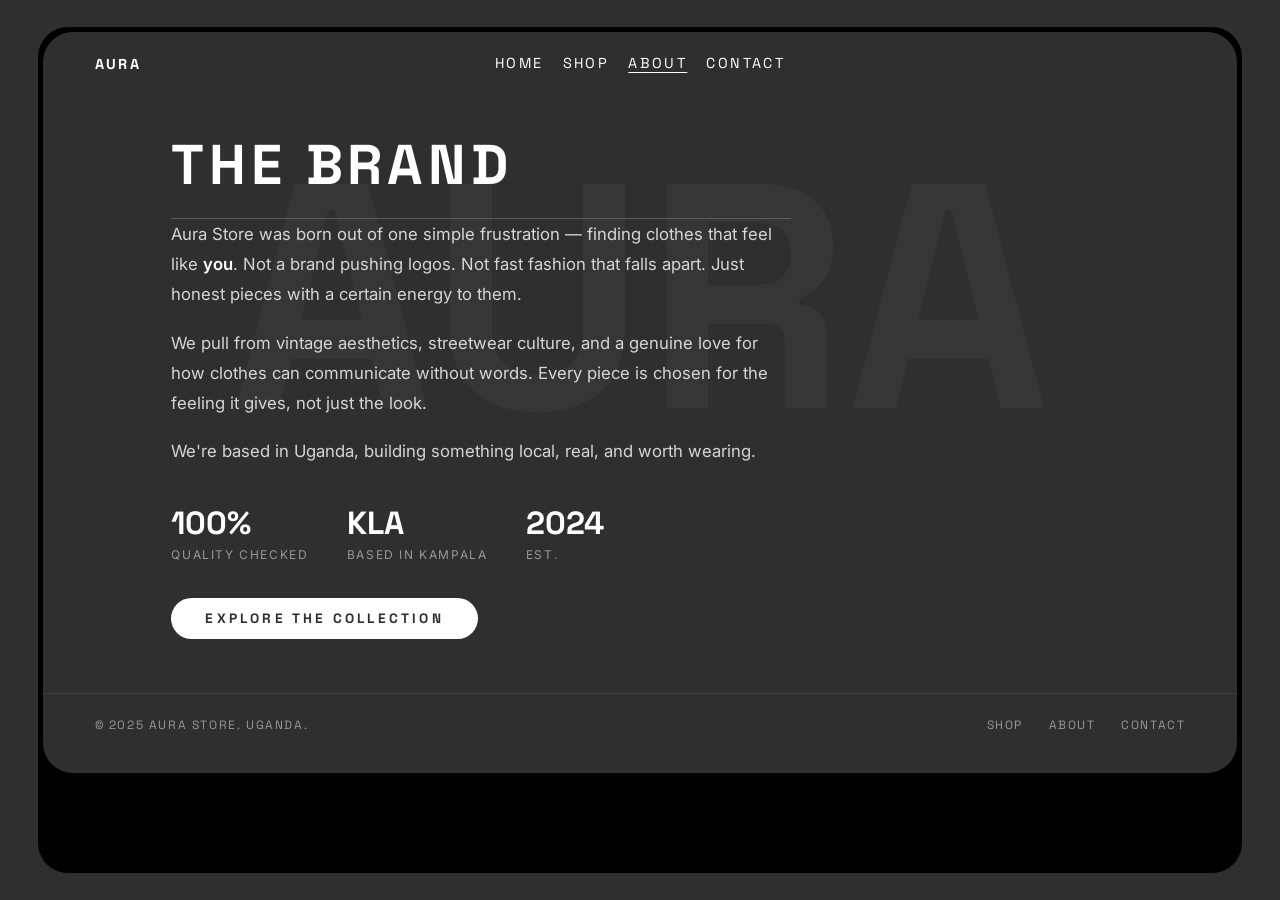
<file: about.html>
<!DOCTYPE html>
<html lang="en">
<head>
    <meta charset="UTF-8">
    <meta name="viewport" content="width=device-width, initial-scale=1.0">
    <title>AURA — About</title>
    <link rel="stylesheet" href="style.css">
    <link href="https://fonts.googleapis.com/css2?family=Inter:wght@400;600;800&family=Space+Grotesk:wght@400;600&display=swap" rel="stylesheet">
</head>
<body class="page-body">
  <div class="frame page-frame">
    <div class="container page-container">

      <header class="navbar">
        <div class="logo"><a href="index.html" style="text-decoration:none;color:inherit;">AURA</a></div>
        <nav class="nav-links">
          <a href="index.html">Home</a>
          <a href="shop.html">Shop</a>
          <a href="about.html" class="nav-active">About</a>
          <a href="contact.html">Contact</a>
        </nav>
      </header>

      <!-- ABOUT CONTENT -->
      <!-- Single centered column for a clean editorial feel -->
      <div class="about-wrap">

        <!-- Big decorative word behind the heading — purely visual -->
        <p class="about-watermark">AURA</p>

        <div class="about-content">
          <h1 class="about-heading">The Brand</h1>
          <hr class="title-line">

          <p class="about-text">
            Aura Store was born out of one simple frustration — finding clothes that feel like <em>you</em>. Not a brand pushing logos. Not fast fashion that falls apart. Just honest pieces with a certain energy to them.
          </p>

          <p class="about-text">
            We pull from vintage aesthetics, streetwear culture, and a genuine love for how clothes can communicate without words. Every piece is chosen for the feeling it gives, not just the look.
          </p>

          <p class="about-text">
            We're based in Uganda, building something local, real, and worth wearing.
          </p>

          <!-- Stats row — three quick facts about the brand -->
          <div class="about-stats">
            <div class="stat">
              <span class="stat-number">100%</span>
              <span class="stat-label">Quality Checked</span>
            </div>
            <div class="stat">
              <span class="stat-number">KLA</span>
              <span class="stat-label">Based in Kampala</span>
            </div>
            <div class="stat">
              <span class="stat-number">2024</span>
              <span class="stat-label">Est.</span>
            </div>
          </div>

          <!-- CTA to shop -->
          <a href="shop.html" class="about-cta">Explore the Collection</a>
        </div>

      </div>

      <footer class="site-footer">
        <p>© 2025 AURA Store. Uganda.</p>
        <div class="footer-links">
          <a href="shop.html">Shop</a>
          <a href="about.html">About</a>
          <a href="contact.html">Contact</a>
        </div>
      </footer>

    </div>
  </div>
</body>
</html>
</file>
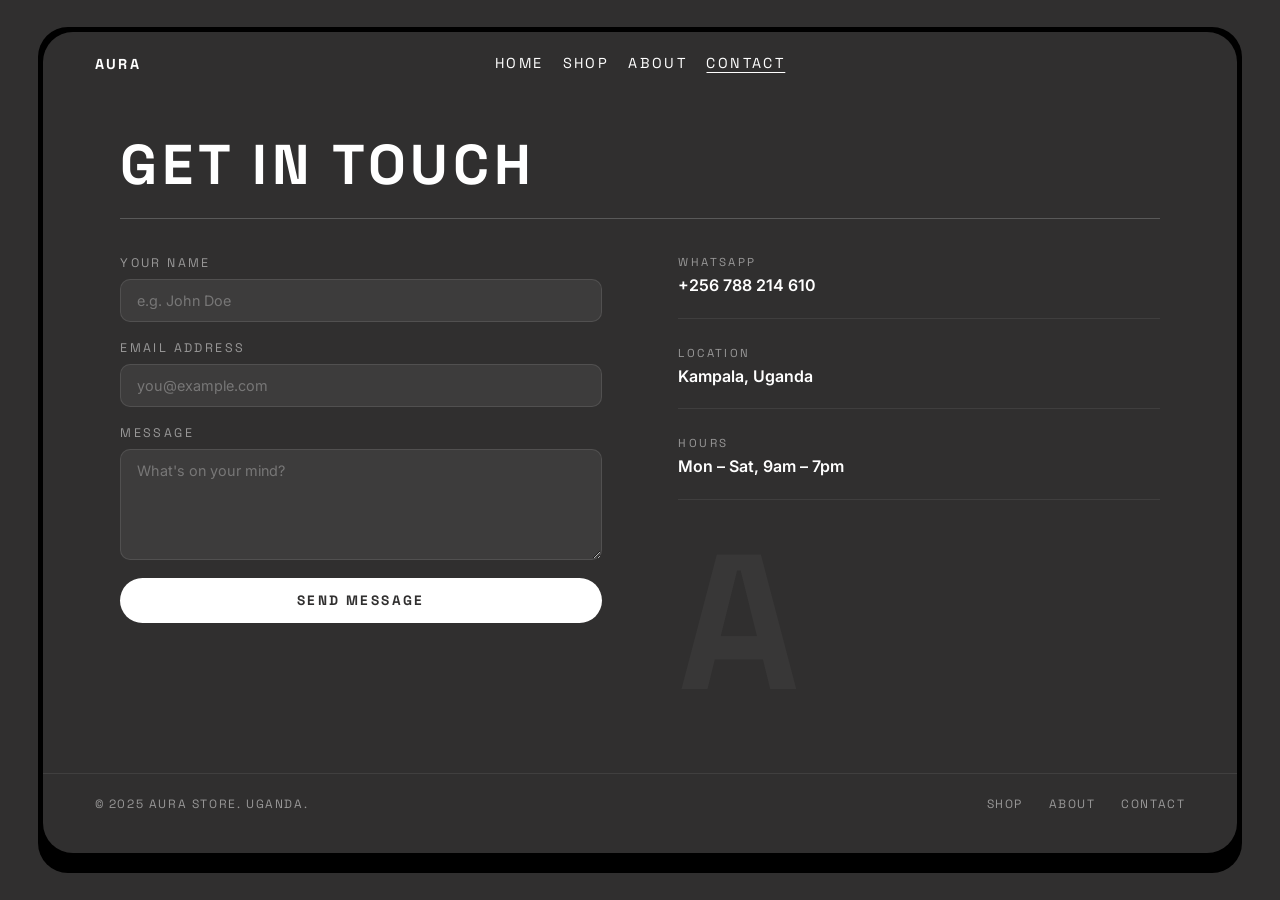
<file: contact.html>
<!DOCTYPE html>
<html lang="en">
<head>
    <meta charset="UTF-8">
    <meta name="viewport" content="width=device-width, initial-scale=1.0">
    <title>AURA — Contact</title>
    <link rel="stylesheet" href="style.css">
    <link href="https://fonts.googleapis.com/css2?family=Inter:wght@400;600;800&family=Space+Grotesk:wght@400;600&display=swap" rel="stylesheet">
</head>
<body class="page-body">
  <div class="frame page-frame">
    <div class="container page-container">

      <header class="navbar">
        <div class="logo"><a href="index.html" style="text-decoration:none;color:inherit;">AURA</a></div>
        <nav class="nav-links">
          <a href="index.html">Home</a>
          <a href="shop.html">Shop</a>
          <a href="about.html">About</a>
          <a href="contact.html" class="nav-active">Contact</a>
        </nav>
      </header>

      <div class="contact-wrap">
        <h1 class="about-heading">Get in Touch</h1>
        <hr class="title-line">

        <!-- Two columns: form on left, info on right -->
        <!-- On mobile they stack vertically -->
        <div class="contact-layout">

          <!-- CONTACT FORM -->
          <!-- action="#" means nothing happens on submit — you'd wire this to a backend later -->
          <form class="contact-form" action="#" method="POST">

            <div class="form-group">
              <!-- <label> tells the user what to type. for="name" links it to the input below -->
              <label for="name">Your Name</label>
              <!-- required means the browser won't submit if this is empty -->
              <input type="text" id="name" name="name" placeholder="e.g. John Doe" required>
            </div>

            <div class="form-group">
              <label for="email">Email Address</label>
              <!-- type="email" makes the keyboard show @ on phones -->
              <input type="email" id="email" name="email" placeholder="you@example.com" required>
            </div>

            <div class="form-group">
              <label for="message">Message</label>
              <!-- textarea is a multi-line text box. rows gives it initial height -->
              <textarea id="message" name="message" rows="5" placeholder="What's on your mind?" required></textarea>
            </div>

            <button type="submit" class="btn-submit">Send Message</button>

          </form>

          <!-- CONTACT INFO SIDEBAR -->
          <div class="contact-info">
            <div class="contact-item">
              <p class="contact-label">WhatsApp</p>
              <!-- Opens WhatsApp directly -->
              <a href="https://wa.me/256788214610" target="_blank" class="contact-value">+256 788 214 610</a>
            </div>
            <div class="contact-item">
              <p class="contact-label">Location</p>
              <p class="contact-value">Kampala, Uganda</p>
            </div>
            <div class="contact-item">
              <p class="contact-label">Hours</p>
              <p class="contact-value">Mon – Sat, 9am – 7pm</p>
            </div>

            <!-- Large decorative A — just for visual interest -->
            <p class="contact-watermark">A</p>
          </div>

        </div>
      </div>

      <footer class="site-footer">
        <p>© 2025 AURA Store. Uganda.</p>
        <div class="footer-links">
          <a href="shop.html">Shop</a>
          <a href="about.html">About</a>
          <a href="contact.html">Contact</a>
        </div>
      </footer>

    </div>
  </div>
</body>
</html>
</file>
<file: style.css>
/* ============================================================
   AURA STORE — style.css
   Every comment explains what the rule does and WHY it's there.
   ============================================================ */

/* ====================== */
/* 1. CSS VARIABLES        */
/* ====================== */
/* Variables let us define colors once and reuse them everywhere.
   If you want to change the main color, change it here — not 50 places */
:root {
  --bg: #302f2f;          /* dark warm grey — main background */
  --frame: #000000;       /* pure black — the outer border */
  --white: #ffffff;
  --muted: rgba(255,255,255,0.5);   /* half-transparent white for subtle text */
  --accent: #e8e0d4;      /* warm off-white — used for hover states, accents */
  --card-bg: #3d3c3c;     /* slightly lighter than --bg for product cards */
  --radius: 30px;         /* rounded corners — used everywhere for consistency */
}

/* ====================== */
/* 2. RESET & BASE         */
/* ====================== */
/* The browser gives everything default margin/padding.
   We zero it all out so we start from a clean slate */
* {
  margin: 0;
  padding: 0;
  box-sizing: border-box; /* padding included in width — prevents overflow surprises */
}

html, body {
  height: 100%;
}

body {
  font-family: 'Inter', sans-serif;
  background: var(--bg);
  color: var(--white);
}

/* ====================== */
/* 3. HOMEPAGE BODY        */
/* ====================== */
/* The homepage is a full-screen locked layout (no scroll).
   We center the frame in the viewport using flex */
body:not(.page-body) {
  display: flex;
  justify-content: center;
  align-items: center;
  padding: 3vh 3vw;
  min-height: 100vh;
  height: 100vh;
  overflow: hidden; /* no scrolling on homepage */
}

/* ====================== */
/* 4. INNER PAGES BODY     */
/* ====================== */
/* Inner pages (shop, about, contact, product) need scrolling.
   page-body class overrides the locked homepage style */
.page-body {
  display: block !important; /* override the flex from above */
  height: auto !important;
  overflow: auto !important;
  padding: 3vh 3vw;
  min-height: 100vh;
}

/* ====================== */
/* 5. FRAME                */
/* ====================== */
/* The outer black border that wraps the whole site */
.frame {
  position: relative;
  width: 100%;
  height: 100%;
  background-color: var(--frame);
  padding: 5px;          /* this 5px gap creates the black border effect */
  border-radius: var(--radius);
  overflow: visible;     /* model image needs to poke out */
  box-sizing: border-box;
  display: flex;
  flex-direction: column;
}

/* Inner pages frame grows with content instead of being locked to screen */
.page-frame {
  height: auto;
  min-height: calc(100vh - 6vh); /* nearly full viewport, but with room for the body padding */
}

/* ====================== */
/* 6. CONTAINER            */
/* ====================== */
/* Inner dark rounded box inside the frame */
.container {
  position: relative;
  width: 100%;
  height: 100%;
  background: var(--bg);
  border-radius: var(--radius);
  overflow: hidden; /* clips the model image at the bottom */
}

/* Inner page container doesn't clip — content needs to flow */
.page-container {
  overflow: visible;
  height: auto;
  padding-bottom: 2vh;
}

/* ====================== */
/* 7. NAVBAR               */
/* ====================== */
.navbar {
  display: flex;
  justify-content: space-between;
  align-items: center;
  padding: 2vh 4vw;
  text-transform: uppercase;
  font-size: 1rem;
  letter-spacing: 0.3rem;
  font-family: 'Space Grotesk', sans-serif;
  position: relative;       /* needed for the absolutely-positioned nav-links */
  color: var(--white);
}

.logo {
  font-weight: 800;
  white-space: nowrap;
  font-size: clamp(0.9rem, 2vw, 1.2rem);
}

/* nav-links are centered absolutely within the navbar.
   left:50% moves the left edge to center, translateX(-50%) shifts it left by half its own width */
.nav-links {
  display: flex;
  gap: 1.5vw;
  position: absolute;
  left: 50%;
  transform: translateX(-50%);
}

.navbar a {
  text-decoration: none;
  color: var(--white);
  white-space: nowrap;
  font-size: clamp(0.65rem, 1.5vw, 0.9rem);
  letter-spacing: 0.15rem;
  transition: color 0.2s; /* smooth color change on hover */
}

.navbar a:hover {
  color: var(--accent);
}

/* Active nav link — shows which page you're on */
.nav-active {
  text-decoration: underline !important;
  text-underline-offset: 4px;
}

/* ====================== */
/* 8. HERO (HOMEPAGE)      */
/* ====================== */
.hero {
  position: relative;
  width: 100%;
  height: 95%;
}

.hero-left,
.hero-right {
  white-space: nowrap;
  position: absolute;
  top: 50%;
  transform: translateY(-50%);
  font-weight: 800;
  color: var(--white);
  user-select: none;      /* can't accidentally select this text */
  pointer-events: none;   /* can't accidentally click this text */
  font-family: 'Space Grotesk', 'Inter', sans-serif;
  font-size: clamp(3rem, 8vw, 9rem); /* clamp(min, preferred, max) — scales with viewport */
  opacity: 0.7;
}

.hero-left  { left: 1vw; }
.hero-right { right: 1vw; }

/* Model image sits outside .container so it can overflow upward out of the frame.
   It's absolutely positioned relative to .frame */
.model {
  position: absolute;
  left: 50%;
  bottom: -30%;
  transform: translateX(-50%);
  height: 100%;
  z-index: 3;
  object-fit: cover;
  animation: floatModel 6s ease-in-out infinite; /* subtle floating */
}

/* Float animation — goes up 10px and back down */
@keyframes floatModel {
  0%   { transform: translateX(-50%) translateY(0); }
  50%  { transform: translateX(-50%) translateY(-10px); }
  100% { transform: translateX(-50%) translateY(0); }
}

.hero-text {
  position: absolute;
  bottom: 5vh;
  left: 2vw;
  max-width: 25vw;
  z-index: 4;
  color: var(--white);
}

.hero-text h2 { font-size: clamp(0.9rem, 2.5vw, 1.6rem); margin-bottom: 1vh; }
.hero-text p  { font-size: clamp(0.7rem, 1.5vw, 1rem); line-height: 1.6; color: var(--muted); }

/* Shop Now button on homepage */
.hero-cta {
  position: absolute;
  bottom: 5vh;
  right: 3vw;
  z-index: 4;
  text-decoration: none;
  color: var(--bg);
  background: var(--white);
  padding: 0.8em 2em;
  border-radius: 100px;      /* pill shape */
  font-family: 'Space Grotesk', sans-serif;
  font-size: clamp(0.7rem, 1.5vw, 0.9rem);
  letter-spacing: 0.2rem;
  text-transform: uppercase;
  font-weight: 600;
  transition: background 0.2s, color 0.2s;
}

.hero-cta:hover {
  background: var(--accent);
}

/* ====================== */
/* 9. PAGE TITLE           */
/* ====================== */
/* Used on shop page as the section header */
.page-title {
  padding: 3vh 4vw 2vh;
}

.page-title h1 {
  font-size: clamp(1.5rem, 4vw, 3rem);
  font-family: 'Space Grotesk', sans-serif;
  font-weight: 800;
  letter-spacing: 0.2rem;
  text-transform: uppercase;
}

/* Decorative line under page titles and headings */
.title-line {
  border: none;
  border-top: 1px solid rgba(255,255,255,0.2);
  margin-top: 1vh;
}

/* ====================== */
/* 10. PRODUCT GRID        */
/* ====================== */
.product-grid {
  display: grid;
  /* auto-fill: create as many columns as fit.
     minmax(260px, 1fr): each column is at least 260px wide, grows to fill space.
     This gives us automatic responsive columns without media queries! */
  grid-template-columns: repeat(auto-fill, minmax(260px, 1fr));
  gap: 2vw;
  padding: 2vh 4vw 4vh;
}

/* PRODUCT CARD */
.product-card {
  display: block;
  text-decoration: none;
  color: var(--white);
  background: var(--card-bg);
  border-radius: 16px;
  overflow: hidden;           /* clips the image to the card's rounded corners */
  transition: transform 0.3s; /* smooth lift on hover */
}

.product-card:hover {
  transform: translateY(-6px); /* card rises up when you hover */
}

/* Wrapper that gives the image a fixed aspect ratio */
.card-img-wrap {
  position: relative;
  aspect-ratio: 4/5;          /* taller than wide — standard product photo ratio */
  overflow: hidden;
}

.card-img-wrap img {
  width: 100%;
  height: 100%;
  object-fit: cover;          /* fills the box, crops if needed — no stretching */
  display: block;
  transition: transform 0.4s;
}

/* Image zooms in slightly on hover — subtle but satisfying */
.product-card:hover .card-img-wrap img {
  transform: scale(1.04);
}

/* NEW / HOT badge on product images */
.card-badge {
  position: absolute;         /* sits on top of the image */
  top: 12px;
  left: 12px;
  background: var(--white);
  color: var(--bg);
  font-size: 0.65rem;
  font-weight: 800;
  letter-spacing: 0.15rem;
  padding: 4px 10px;
  border-radius: 100px;
  font-family: 'Space Grotesk', sans-serif;
}

/* Product name and price below the image */
.card-info {
  padding: 14px 16px 18px;
}

.card-name {
  font-size: 0.9rem;
  font-weight: 600;
  margin-bottom: 6px;
  font-family: 'Space Grotesk', sans-serif;
}

.card-price {
  font-size: 0.85rem;
  color: var(--muted);
}

/* ====================== */
/* 11. PRODUCT DETAIL PAGE */
/* ====================== */
/* Two-column layout: image left, info right */
.product-detail {
  display: grid;
  grid-template-columns: 1fr 1fr; /* two equal columns */
  gap: 4vw;
  padding: 2vh 4vw 4vh;
  align-items: start;         /* top-align both columns */
}

.product-img-wrap img {
  width: 100%;
  border-radius: 16px;
  display: block;
  object-fit: cover;
}

/* Back link arrow at top of product page */
.back-link {
  display: inline-block;
  color: var(--muted);
  text-decoration: none;
  font-size: 0.85rem;
  padding: 1.5vh 4vw 0;
  letter-spacing: 0.05rem;
  transition: color 0.2s;
}

.back-link:hover {
  color: var(--white);
}

/* Small category label above product name (e.g. "Tops") */
.product-category {
  font-size: 0.75rem;
  letter-spacing: 0.2rem;
  text-transform: uppercase;
  color: var(--muted);
  margin-bottom: 0.5vh;
  font-family: 'Space Grotesk', sans-serif;
}

.product-name {
  font-size: clamp(1.4rem, 3vw, 2.2rem);
  font-weight: 800;
  font-family: 'Space Grotesk', sans-serif;
  line-height: 1.1;
  margin-bottom: 1.5vh;
}

.product-price {
  font-size: 1.2rem;
  font-weight: 600;
  color: var(--accent);
  margin-bottom: 2vh;
}

/* Thin horizontal divider line */
.divider {
  border: none;
  border-top: 1px solid rgba(255,255,255,0.15);
  margin: 2vh 0;
}

/* Label text like "Select Size" */
.label {
  font-size: 0.75rem;
  letter-spacing: 0.15rem;
  text-transform: uppercase;
  color: var(--muted);
  margin-bottom: 1vh;
  font-family: 'Space Grotesk', sans-serif;
}

/* SIZE SELECTOR */
.size-section {
  margin-bottom: 2.5vh;
}

.size-options {
  display: flex;
  gap: 10px;
  flex-wrap: wrap;
}

/* Hide the actual radio circle — we only show the label */
.size-options input[type="radio"] {
  display: none;
}

/* Styled size boxes */
.size-options label {
  display: inline-flex;
  align-items: center;
  justify-content: center;
  width: 44px;
  height: 44px;
  border: 1px solid rgba(255,255,255,0.3);
  border-radius: 8px;
  font-size: 0.85rem;
  font-weight: 600;
  cursor: pointer;           /* shows hand cursor so user knows it's clickable */
  transition: all 0.15s;
  font-family: 'Space Grotesk', sans-serif;
}

/* When the radio INPUT is checked, style the LABEL next to it */
/* The + selector means "the label immediately after this input" */
.size-options input[type="radio"]:checked + label {
  background: var(--white);
  color: var(--bg);
  border-color: var(--white);
}

.size-options label:hover {
  border-color: var(--white);
}

.product-desc {
  font-size: 0.9rem;
  line-height: 1.7;
  color: rgba(255,255,255,0.75);
  margin-bottom: 2vh;
}

/* Bullet list of product details */
.product-details-list {
  list-style: none;
  display: flex;
  flex-direction: column;
  gap: 6px;
}

.product-details-list li {
  font-size: 0.82rem;
  color: var(--muted);
  padding-left: 16px;
  position: relative;
}

/* Custom bullet — a small dot before each list item */
.product-details-list li::before {
  content: "·";
  position: absolute;
  left: 0;
  color: var(--white);
  font-size: 1.2rem;
  line-height: 1;
}

/* ====================== */
/* 12. STICKY BUY BAR      */
/* ====================== */
/* position:fixed — stays at the bottom of the SCREEN, not the page.
   No matter how far you scroll, this bar stays put. */
.sticky-buy-bar {
  position: fixed;
  bottom: 0;
  left: 0;
  right: 0;
  z-index: 100;            /* above everything else */
  /* glassmorphism effect: blurred background so you can see content through it */
  background: rgba(48, 47, 47, 0.92);
  backdrop-filter: blur(12px);
  -webkit-backdrop-filter: blur(12px); /* needed for Safari */
  border-top: 1px solid rgba(255,255,255,0.1);
  padding: 14px 5vw;
}

/* Inner row: whatsapp button on left, buy button on right */
.sticky-buy-inner {
  display: flex;
  gap: 12px;
  align-items: center;
  max-width: 700px;        /* don't stretch too wide on big screens */
  margin: 0 auto;          /* center it */
}

/* WhatsApp button */
.btn-whatsapp {
  display: flex;
  align-items: center;
  gap: 8px;
  text-decoration: none;
  color: var(--white);
  background: #25D366;     /* official WhatsApp green */
  padding: 12px 20px;
  border-radius: 100px;
  font-size: 0.85rem;
  font-weight: 600;
  font-family: 'Space Grotesk', sans-serif;
  white-space: nowrap;
  transition: opacity 0.2s;
  flex-shrink: 0;          /* don't let it shrink when space is tight */
}

.btn-whatsapp:hover {
  opacity: 0.85;
}

/* Main buy button — grows to fill remaining space */
.btn-buy {
  flex: 1;                 /* takes up all remaining horizontal space */
  background: var(--white);
  color: var(--bg);
  border: none;
  border-radius: 100px;
  padding: 14px 20px;
  font-size: 0.9rem;
  font-weight: 800;
  font-family: 'Space Grotesk', sans-serif;
  letter-spacing: 0.1rem;
  text-transform: uppercase;
  cursor: pointer;
  transition: background 0.2s;
}

.btn-buy:hover {
  background: var(--accent);
}

/* ====================== */
/* 13. ABOUT PAGE          */
/* ====================== */
.about-wrap {
  position: relative;
  padding: 4vh 10vw 6vh;
  overflow: hidden;
}

/* Giant background text — purely decorative, sits behind content */
.about-watermark {
  position: absolute;
  top: 0;
  left: 50%;
  transform: translateX(-50%);
  font-size: clamp(8rem, 25vw, 20rem);
  font-weight: 800;
  color: rgba(255,255,255,0.03); /* almost invisible — just texture */
  white-space: nowrap;
  user-select: none;
  pointer-events: none;
  font-family: 'Space Grotesk', sans-serif;
  z-index: 0;
}

.about-content {
  position: relative;
  z-index: 1;             /* sits above the watermark */
  max-width: 620px;
}

.about-heading {
  font-size: clamp(2rem, 5vw, 3.5rem);
  font-family: 'Space Grotesk', sans-serif;
  font-weight: 800;
  text-transform: uppercase;
  letter-spacing: 0.3rem;
  margin-bottom: 2vh;
}

.about-text {
  font-size: clamp(0.9rem, 1.8vw, 1.05rem);
  line-height: 1.8;
  color: rgba(255,255,255,0.8);
  margin-bottom: 2vh;
}

.about-text em {
  color: var(--white);
  font-style: normal;
  font-weight: 600;
}

/* Three-column stats row */
.about-stats {
  display: flex;
  gap: 3vw;
  margin: 4vh 0;
  flex-wrap: wrap;
}

.stat {
  display: flex;
  flex-direction: column;
  gap: 4px;
}

.stat-number {
  font-size: clamp(1.2rem, 3vw, 2rem);
  font-weight: 800;
  font-family: 'Space Grotesk', sans-serif;
}

.stat-label {
  font-size: 0.75rem;
  color: var(--muted);
  letter-spacing: 0.1rem;
  text-transform: uppercase;
}

.about-cta {
  display: inline-block;
  text-decoration: none;
  color: var(--bg);
  background: var(--white);
  padding: 0.9em 2.5em;
  border-radius: 100px;
  font-family: 'Space Grotesk', sans-serif;
  font-size: 0.85rem;
  letter-spacing: 0.2rem;
  text-transform: uppercase;
  font-weight: 700;
  transition: background 0.2s;
}

.about-cta:hover {
  background: var(--accent);
}

/* ====================== */
/* 14. CONTACT PAGE        */
/* ====================== */
.contact-wrap {
  padding: 4vh 6vw 6vh;
}

/* Two columns: form + info sidebar */
.contact-layout {
  display: grid;
  grid-template-columns: 1fr 1fr;
  gap: 6vw;
  margin-top: 4vh;
  align-items: start;
}

/* Each label + input pair */
.form-group {
  display: flex;
  flex-direction: column;
  gap: 8px;
  margin-bottom: 2vh;
}

.form-group label {
  font-size: 0.78rem;
  letter-spacing: 0.15rem;
  text-transform: uppercase;
  color: var(--muted);
  font-family: 'Space Grotesk', sans-serif;
}

/* Input and textarea — same style */
.form-group input,
.form-group textarea {
  background: var(--card-bg);
  border: 1px solid rgba(255,255,255,0.1);
  border-radius: 10px;
  color: var(--white);
  font-family: 'Inter', sans-serif;
  font-size: 0.9rem;
  padding: 12px 16px;
  outline: none;
  transition: border-color 0.2s;
  resize: vertical; /* textarea can only be resized vertically */
}

.form-group input:focus,
.form-group textarea:focus {
  border-color: rgba(255,255,255,0.5); /* highlight when typing */
}

/* Placeholder text color */
.form-group input::placeholder,
.form-group textarea::placeholder {
  color: rgba(255,255,255,0.3);
}

.btn-submit {
  background: var(--white);
  color: var(--bg);
  border: none;
  border-radius: 100px;
  padding: 14px 40px;
  font-size: 0.85rem;
  font-weight: 700;
  font-family: 'Space Grotesk', sans-serif;
  letter-spacing: 0.15rem;
  text-transform: uppercase;
  cursor: pointer;
  transition: background 0.2s;
  width: 100%;
}

.btn-submit:hover {
  background: var(--accent);
}

/* Contact info sidebar items */
.contact-item {
  margin-bottom: 3vh;
  border-bottom: 1px solid rgba(255,255,255,0.07);
  padding-bottom: 2.5vh;
}

.contact-label {
  font-size: 0.72rem;
  letter-spacing: 0.15rem;
  text-transform: uppercase;
  color: var(--muted);
  margin-bottom: 6px;
  font-family: 'Space Grotesk', sans-serif;
}

.contact-value {
  font-size: 1rem;
  font-weight: 600;
  color: var(--white);
  text-decoration: none;
}

a.contact-value:hover {
  text-decoration: underline;
}

/* Decorative giant letter in contact sidebar */
.contact-watermark {
  font-size: clamp(6rem, 15vw, 12rem);
  font-weight: 800;
  color: rgba(255,255,255,0.04);
  font-family: 'Space Grotesk', sans-serif;
  user-select: none;
  pointer-events: none;
  line-height: 1;
  margin-top: 2vh;
}

/* ====================== */
/* 15. FOOTER              */
/* ====================== */
.site-footer {
  display: flex;
  justify-content: space-between;
  align-items: center;
  padding: 2.5vh 4vw;
  border-top: 1px solid rgba(255,255,255,0.08);
  font-size: 0.75rem;
  color: var(--muted);
  flex-wrap: wrap;
  gap: 10px;
  font-family: 'Space Grotesk', sans-serif;
  letter-spacing: 0.1rem;
  text-transform: uppercase;
}

.footer-links {
  display: flex;
  gap: 2vw;
}

.footer-links a {
  color: var(--muted);
  text-decoration: none;
  transition: color 0.2s;
}

.footer-links a:hover {
  color: var(--white);
}

/* ====================== */
/* 16. RESPONSIVE — MOBILE */
/* ====================== */
/* max-width: 768px = tablet and below.
   Everything in here only applies on smaller screens. */
@media (max-width: 768px) {
  /* Give the body a little less padding on mobile */
  .page-body {
    padding: 2vw;
  }

  /* Shrink navbar padding and letter spacing on small screens */
  .navbar {
    padding: 2vh 4vw;
    letter-spacing: 0.1rem;
  }

  /* Stack nav links vertically? No — keep them horizontal but smaller */
  .nav-links {
    gap: 2vw;
    position: static;   /* on mobile, remove the absolute centering — just flow normally */
    transform: none;
    font-size: 0.65rem;
  }

  .navbar a {
    font-size: 0.65rem;
    letter-spacing: 0.05rem;
  }

  .logo {
    font-size: 0.85rem;
  }

  /* Product grid: 2 columns on tablet, 1 on very small phones */
  .product-grid {
    grid-template-columns: repeat(auto-fill, minmax(140px, 1fr));
    gap: 12px;
    padding: 2vh 3vw 4vh;
  }

  .card-name {
    font-size: 0.78rem;
  }

  .card-price {
    font-size: 0.72rem;
  }

  /* Product detail: stack image above info on mobile */
  .product-detail {
    grid-template-columns: 1fr; /* one column = stacked */
    padding: 2vh 4vw;
    gap: 3vh;
  }

  /* Contact: stack form and info on mobile */
  .contact-layout {
    grid-template-columns: 1fr;
  }

  .contact-watermark {
    display: none; /* hide decorative letter on mobile — saves space */
  }

  .about-wrap {
    padding: 4vh 5vw;
  }

  /* About page: full width on mobile */
  .about-content {
    max-width: 100%;
  }

  .about-stats {
    gap: 5vw;
  }

  /* Hero text box: wider on mobile */
  .hero-text {
    max-width: 55vw;
    bottom: 14vh;  /* move up more to not overlap shop now button */
  }

  .hero-left,
  .hero-right {
    font-size: clamp(2rem, 10vw, 5rem);
  }

  .hero-cta {
    bottom: 5vh;
    right: 4vw;
    padding: 0.7em 1.5em;
    font-size: 0.7rem;
  }

  /* Sticky buy bar on mobile: stack vertically if needed */
  .sticky-buy-bar {
    padding: 12px 4vw;
  }

  .btn-whatsapp {
    padding: 10px 14px;
    font-size: 0.78rem;
  }

  .btn-buy {
    font-size: 0.8rem;
    padding: 12px 16px;
  }
}

/* Very small phones (under 400px) */
@media (max-width: 400px) {
  .product-grid {
    grid-template-columns: 1fr 1fr;
    gap: 8px;
  }

  /* If WhatsApp + Buy button don't fit side by side, stack them */
  .sticky-buy-inner {
    flex-direction: column;
  }

  .btn-whatsapp,
  .btn-buy {
    width: 100%;
    justify-content: center;
  }
}
</file>
